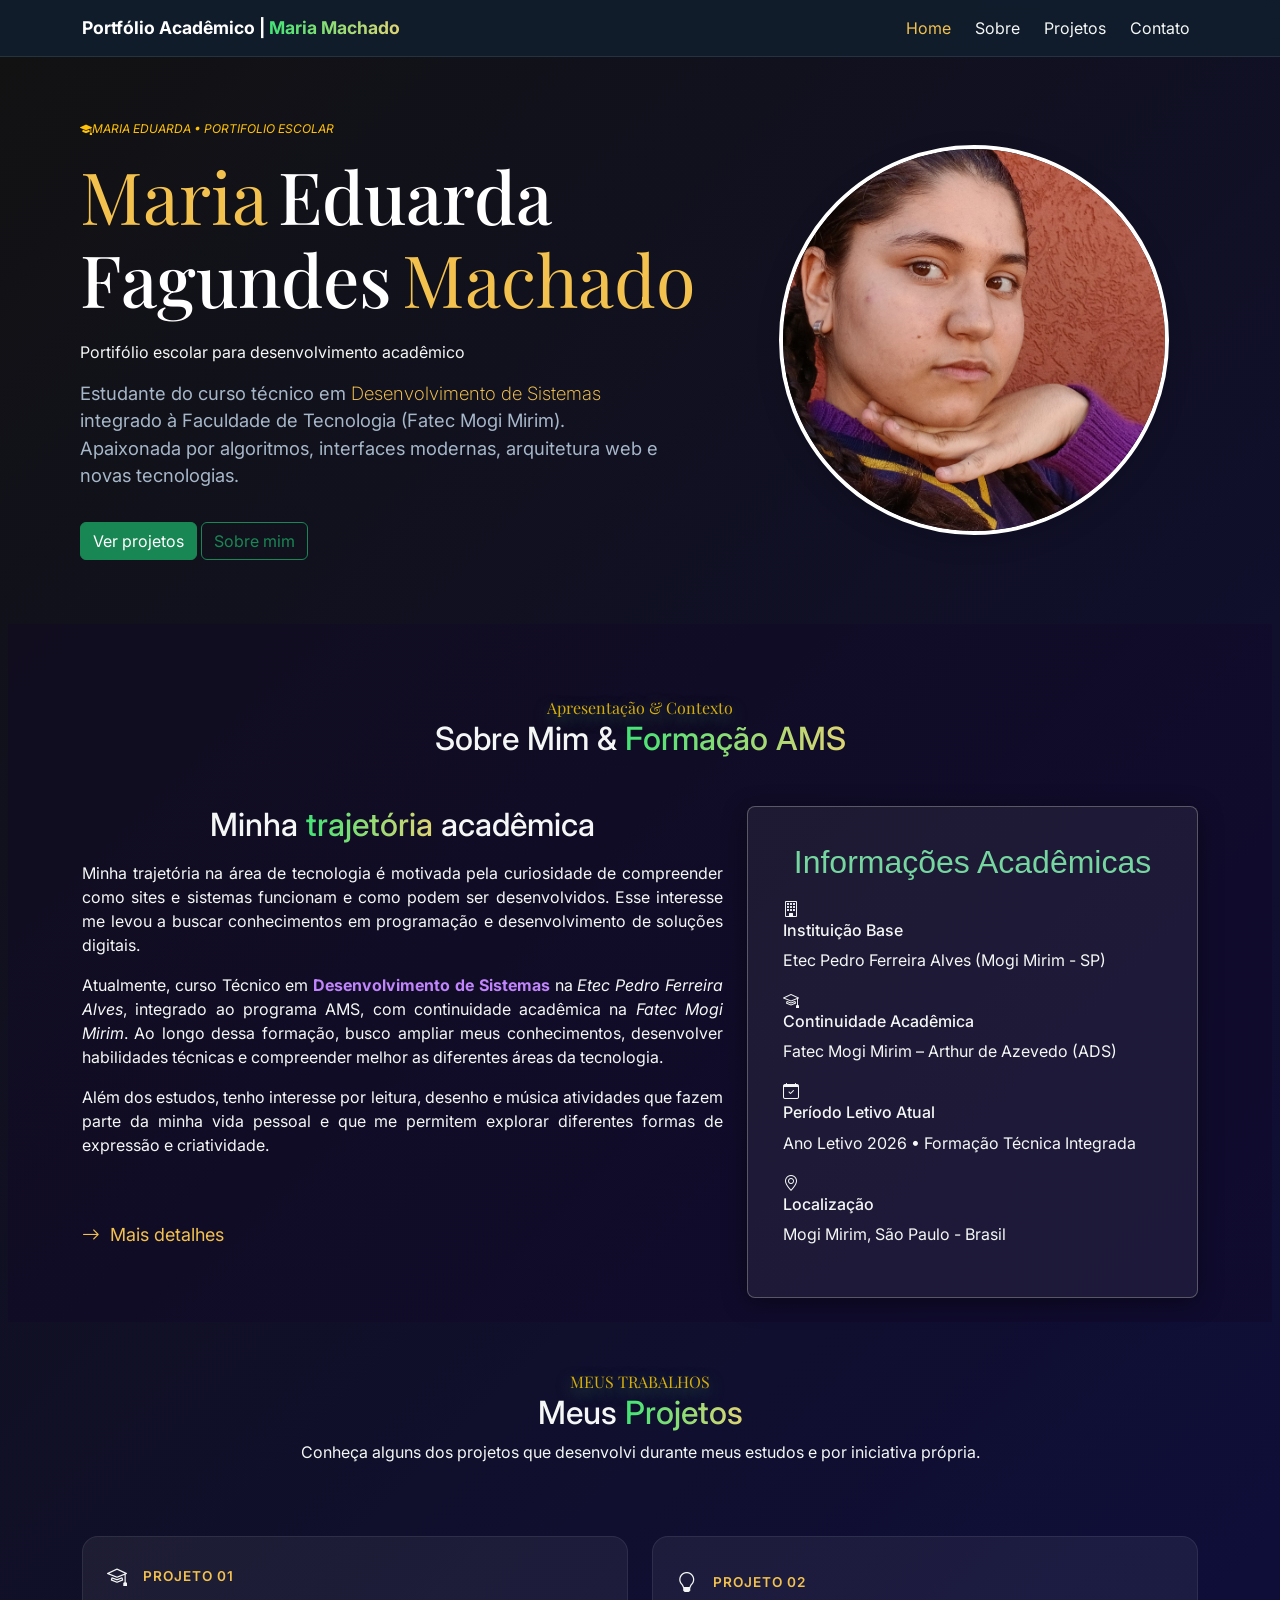
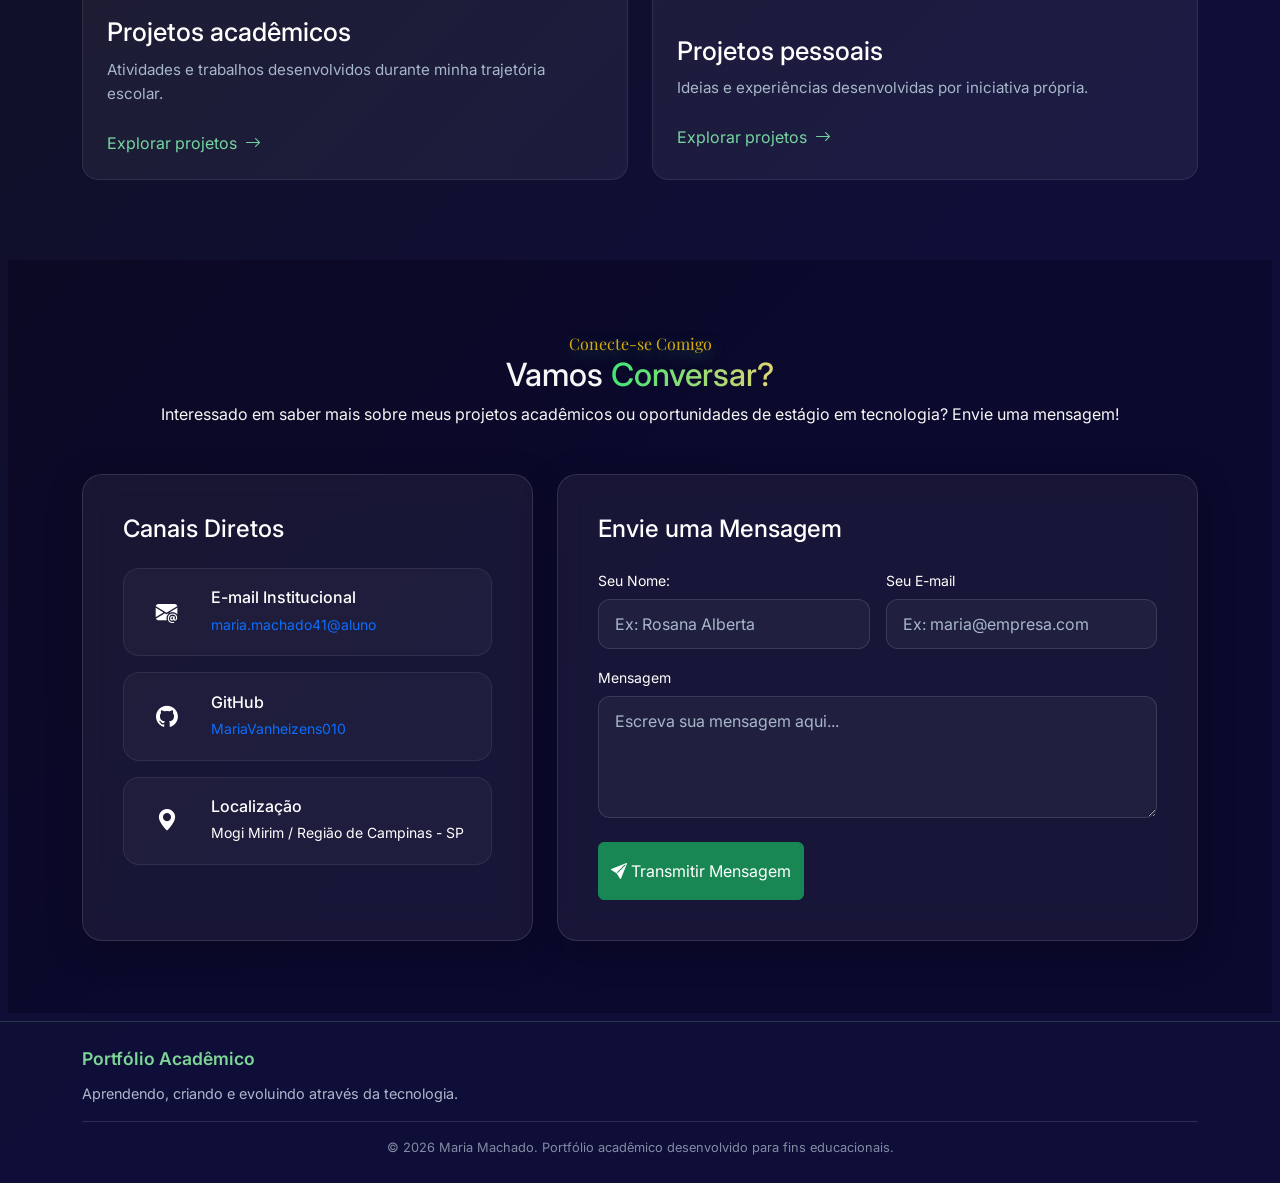
<file: index.html>
<!DOCTYPE html>
<html lang="pt-br">

<head>
    <meta charset="UTF-8">
    <meta name="viewport" content="width=device-width, initial-scale=1.0">
    <title>portifolio Maria Eduarda</title>

    <link href="https://cdn.jsdelivr.net/npm/bootstrap@5.3.8/dist/css/bootstrap.min.css" rel="stylesheet"
        integrity="sha384-sRIl4kxILFvY47J16cr9ZwB07vP4J8+LH7qKQnuqkuIAvNWLzeN8tE5YBujZqJLB" crossorigin="anonymous">
    <link rel="stylesheet" href="css/style.css">

    <link rel="stylesheet" href="https://cdn.jsdelivr.net/npm/bootstrap-icons@1.13.1/font/bootstrap-icons.min.css">

    <!--Roboto-->
    <link rel="preconnect" href="https://fonts.googleapis.com">
    <link rel="preconnect" href="https://fonts.gstatic.com" crossorigin>
    <link href="https://fonts.googleapis.com/css2?family=Roboto+Slab:wght@400;500;600;700;800&display=swap"
        rel="stylesheet">

    <!--inner-->
    <link rel="preconnect" href="https://fonts.googleapis.com">
    <link rel="preconnect" href="https://fonts.gstatic.com" crossorigin>
    <link
        href="https://fonts.googleapis.com/css2?family=Inter:wght@300;400;500;600;700&family=Poppins:wght@500;600;700;800&display=swap"
        rel="stylesheet">

    <!--Montserrat-->
    <link rel="preconnect" href="https://fonts.googleapis.com">
    <link rel="preconnect" href="https://fonts.gstatic.com" crossorigin>
    <link href="https://fonts.googleapis.com/css2?family=Montserrat:wght@600&display=swap" rel="stylesheet">

    <!--perdi a fonte-->
    <link rel="preconnect" href="https://fonts.googleapis.com">
    <link rel="preconnect" href="https://fonts.gstatic.com" crossorigin>
    <link
        href="https://fonts.googleapis.com/css2?family=DM+Sans:wght@300;400;500;600&family=Playfair+Display:wght@400;500;600&display=swap"
        rel="stylesheet">

</head>

<body>

    <header>

        <nav class="navbar navbar-expand-lg navbar-dark fixed-top navbar-custom" aria-label="Navegação principal">
            <div class="container">

                <!-- Nome do portfólio -->
                <a class="navbar-brand navbar-brand-logo" href="#home">
                    <span>
                        Portfólio Acadêmico |
                        <span class="text-gradient-color">Maria Machado</span>
                    </span>
                </a>

                <!-- Botão para abrir o menu no celular -->
                <button class="navbar-toggler" type="button" data-bs-toggle="collapse" data-bs-target="#navbarNav"
                    aria-controls="navbarNav" aria-expanded="false" aria-label="Abrir ou fechar menu">

                    <span class="navbar-toggler-icon"></span>
                </button>

                <div class="collapse navbar-collapse" id="navbarNav">
                    <ul class="navbar-nav ms-auto">
                        <li class="nav-item">
                            <a class="nav-link active" aria-current="page" href="#home">
                                Home
                            </a>
                        </li>
                        <li class="nav-item">
                            <a class="nav-link" href="#sobre">
                                Sobre
                            </a>
                        </li>
                        <li class="nav-item">
                            <a class="nav-link" href="#projetos">
                                Projetos
                            </a>
                        </li>
                        <li class="nav-item">
                            <a class="nav-link" href="#contato">
                                Contato
                            </a>
                        </li>
                    </ul>
                </div>
            </div>
        </nav>
    </header>

    <main>
        <!--==================================================================================================-->
        <!--============================ HOME =====================================================-->
        <!--==================================================================================================-->

        <section class="hero-section" id="home">
            <div class="container-inicial">
                <div class="row align-items-center">

                    <!-- COLUNA DO TEXTO -->
                    <div class="col-lg-7">
                        <div class="badge-glass mb-3">
                            <i class="bi bi-mortarboard-fill text-warning">MARIA EDUARDA • PORTIFOLIO ESCOLAR</i>
                        </div>
                        <h1 id="nomecabecario">
                            <strong>Maria</strong> Eduarda <br>
                            Fagundes <strong>Machado</strong>
                        </h1>
                        <p>Portifólio escolar para desenvolvimento acadêmico</p>
                        <p class="hero-description">
                            Estudante do curso técnico em
                            <strong>Desenvolvimento de Sistemas</strong>
                            integrado à Faculdade de Tecnologia
                            (Fatec Mogi Mirim). Apaixonada por algoritmos,
                            interfaces modernas, arquitetura web e novas
                            tecnologias.
                        </p>
                        <!-- BOTÕES -->
                        <div class="hero-botoes mt-4">
                            <a href="#projetos" class="btn btn-success">Ver projetos</a>
                            <a href="#sobre" class="btn btn-outline-success">Sobre mim</a>
                        </div>
                    </div>
                    <div class="col-lg-5">
                        <div class="foto-container">
                            <img src="IMG/minha-foto.jpg" alt="Foto de perfil" class="foto-perfil img-fluid">
                        </div>
                    </div>
                </div>
            </div>
        </section>

        <!--==================================================================================================-->
        <!--================================ SOBRE =====================================================-->
        <!--==================================================================================================-->


        <section id="sobre">
            <div class="container py-4">
                <div class="section-title-wrap mt-5">
                    <span class="section-tag">Apresentação &amp; Contexto</span>
                    <h2 class="section-title">Sobre Mim &amp; <span class="text-gradient-color">Formação AMS</span></h2>
                </div>

                <div class="row g-4">
                    <!-- Card Biografia & Objetivos -->
                    <div class="col-lg-7">
                        <div class="mim-sobre">
                            <h3 class="h2 mb-3 text-center">Minha <span class="text-gradient-color">trajetória</span>
                                acadêmica</h3>
                            <p>
                                Minha trajetória na área de tecnologia é motivada
                                pela curiosidade de compreender como sites e sistemas
                                funcionam e como podem ser desenvolvidos. Esse
                                interesse me levou a buscar conhecimentos em
                                programação e desenvolvimento de soluções digitais.
                            </p>

                            <p>
                                Atualmente, curso Técnico em
                                <strong>Desenvolvimento de Sistemas</strong>
                                na <em>Etec Pedro Ferreira Alves</em>, integrado ao
                                programa AMS, com continuidade acadêmica na
                                <em>Fatec Mogi Mirim</em>. Ao longo dessa formação,
                                busco ampliar meus conhecimentos, desenvolver
                                habilidades técnicas e compreender melhor as
                                diferentes áreas da tecnologia.
                            </p>

                            <p>
                                Além dos estudos, tenho interesse por leitura,
                                desenho e música atividades que fazem parte da minha vida
                                pessoal e que me permitem explorar diferentes formas
                                de expressão e criatividade.
                            </p>
                        </div>
                        <button class="btn-voltar mt-5" onclick="window.location.href = 'sobre.html'">
                            <i class="bi bi-arrow-right"></i> Mais detalhes
                        </button>
                    </div>
                    <!-- Card Ficha Técnica & Informações Rápidas -->
                    <div class="col-lg-5">
                        <div class="painel">
                            <h5 class="h2 mb-3 text-center">Informações Acadêmicas</h5>

                            <div class="info-item">
                                <div class="info-icon-wrapper">
                                    <i class="bi bi-building"></i>
                                </div>
                                <div class="info-content">
                                    <h6>Instituição Base</h6>
                                    <p>Etec Pedro Ferreira Alves (Mogi Mirim - SP)</p>
                                </div>
                            </div>

                            <div class="info-item">
                                <div class="info-icon-wrapper">
                                    <i class="bi bi-mortarboard"></i>
                                </div>
                                <div class="info-content">
                                    <h6>Continuidade Acadêmica</h6>
                                    <p>Fatec Mogi Mirim – Arthur de Azevedo (ADS)</p>
                                </div>
                            </div>

                            <div class="info-item">
                                <div class="info-icon-wrapper">
                                    <i class="bi bi-calendar-check"></i>
                                </div>
                                <div class="info-content">
                                    <h6>Período Letivo Atual</h6>
                                    <p>Ano Letivo 2026 • Formação Técnica Integrada</p>
                                </div>
                            </div>

                            <div class="info-item">
                                <div class="info-icon-wrapper">
                                    <i class="bi bi-geo-alt"></i>
                                </div>
                                <div class="info-content">
                                    <h6>Localização</h6>
                                    <p>Mogi Mirim, São Paulo - Brasil</p>
                                </div>
                            </div>
                        </div>
                    </div>
                </div>
            </div>
        </section>

        <!--==================================================================================================-->
        <!--============================ PROJETOS =====================================================-->
        <!--==================================================================================================-->



        <section id="projetos" class="py-5">
            <div class="container projetos-section">
                <div class="section-title-wrap text-center">
                    <span class="section-tag">MEUS TRABALHOS</span>
                    <h2 class="section-title">
                        Meus <span class="text-gradient-color">Projetos</span>
                    </h2>
                    <p class="section-subtitle projetos-description">
                        Conheça alguns dos projetos que desenvolvi durante
                        meus estudos e por iniciativa própria.
                    </p>
                </div>

                <div class="row g-4 projetos-grid">

                    <div class="col-12 col-md-6">
                        <a href="projetos.html#projetos-sala" class="projeto-link">
                            <article class="projeto-destaque">
                                <i class="bi bi-mortarboard projeto-icon"></i>
                                <span class="projeto-numero">PROJETO 01</span>

                                <div class="projeto-conteudo">
                                    <h3>Projetos acadêmicos</h3>
                                    <p>
                                        Atividades e trabalhos desenvolvidos
                                        durante minha trajetória escolar.
                                    </p>
                                    <span class="projeto-acao"> Explorar projetos <i class="bi bi-arrow-right"></i>
                                    </span>
                                </div>
                            </article>
                        </a>
                    </div>

                    <div class="col-12 col-md-6">
                        <a href="projetos.html#projetos-casa" class="projeto-link">
                            <article class="projeto-destaque">
                                <i class="bi bi-lightbulb projeto-icon"></i>
                                <span class="projeto-numero"> PROJETO 02</span>
                                <div class="projeto-conteudo">
                                    <h3>Projetos pessoais</h3>
                                    <p>
                                        Ideias e experiências desenvolvidas
                                        por iniciativa própria.
                                    </p>
                                    <span class="projeto-acao"> Explorar projetos <i class="bi bi-arrow-right"></i>
                                    </span>
                                </div>
                            </article>
                        </a>
                    </div>

                </div>
            </div>
        </section>


        <!--==================================================================================================-->
        <!--============================ CONTATO =====================================================-->
        <!--==================================================================================================-->


        <section id="contato" class="py-5">
            <div class="container py-4">
                <div class="section-title-wrap">
                    <span class="section-tag">Conecte-se Comigo</span>
                    <h2 class="section-title">Vamos <span class="text-gradient-color">Conversar?</span></h2>
                    <p class="section-subtitle">
                        Interessado em saber mais sobre meus projetos acadêmicos ou oportunidades de estágio em
                        tecnologia? Envie uma mensagem!
                    </p>
                </div>

                <div class="row g-4 justify-content-center">
                    <!-- Coluna Canais Diretos -->
                    <div class="col-lg-5">
                        <div class="glass-panel contact-card h-100">
                            <h3 class="h4 text-white mb-4">Canais Diretos</h3>

                            <a href="maria.machado41@aluno.cps.sp.gov.br"
                                class="contact-method-pill text-decoration-none d-flex">
                                <div class="contact-icon bg-grad-violet text-white">
                                    <i class="bi bi-envelope-at-fill"></i>
                                </div>
                                <div>
                                    <h6 class="text-white mb-1">E-mail Institucional</h6>
                                    <span class="small">maria.machado41@aluno</span>
                                </div>
                            </a>

                            <a href="https://github.com/MariaVanheizens010" target="_blank" rel="noopener noreferrer"
                                class="contact-method-pill text-decoration-none d-flex">
                                <div class="contact-icon bg-grad-emerald text-white">
                                    <i class="bi bi-github"></i>
                                </div>
                                <div>
                                    <h6 class="text-white mb-1">GitHub</h6>
                                    <span class="small">MariaVanheizens010</span>
                                </div>
                            </a>

                            <div class="contact-method-pill d-flex">
                                <div class="contact-icon bg-grad-amber text-white">
                                    <i class="bi bi-geo-alt-fill"></i>
                                </div>
                                <div>
                                    <h6 class="text-white mb-1">Localização</h6>
                                    <span class="small">Mogi Mirim / Região de Campinas - SP</span>
                                </div>
                            </div>
                        </div>
                    </div>

                    <div class="col-lg-7">
                        <div class="glass-panel contact-card">
                            <h3 class="h4 text-white mb-4">Envie uma Mensagem</h3>
                            <form id="contactForm"
                                onsubmit="event.preventDefault(); alert('Obrigado pela mensagem! Este é um formulário demonstrativo do portfólio acadêmico.');">
                                <div class="row g-3">
                                    <div class="col-md-6">
                                        <label for="nome" class="form-label small">Seu Nome:</label>
                                        <input type="text" id="nome" class="form-control form-control-glass"
                                            placeholder="Ex: Rosana Alberta" required>
                                    </div>

                                    <div class="col-md-6">
                                        <label for="email" class="form-label small">Seu E-mail</label>
                                        <input type="email" id="email" class="form-control form-control-glass"
                                            placeholder="Ex: maria@empresa.com" required>
                                    </div>

                                    <div class="col-12">
                                        <label for="mensagem" class="form-label small">Mensagem</label>
                                        <textarea id="mensagem" rows="4" class="form-control form-control-glass"
                                            placeholder="Escreva sua mensagem aqui..." required></textarea>
                                    </div>

                                    <div class="col-12 mt-4">
                                        <button type="submit" class="btn btn-success w-30 py-3">
                                            <i class="bi bi-send-fill"></i> Transmitir Mensagem
                                        </button>
                                    </div>

                                </div>
                            </form>

                        </div>
                    </div>
                </div>
            </div>
        </section>
    </main>
    <!--==================================================================================================-->
    <!--============================ FOOTER =====================================================-->
    <!--==================================================================================================-->


    <footer class="footer-portfolio ">
        <div class="container py-4">
            <div class="row align-items-center gy-4">
                <div class="col-12 col-md-6 text-center text-md-start">
                    <a href="index.html#home" class="footer-brand"> Portfólio Acadêmico</a>

                    <p class="footer-description mb-0">
                        Aprendendo, criando e evoluindo através da tecnologia.
                    </p>
                </div>
            </div>

            <hr class="footer-divider">
            <!-- Direitos autorais -->
            <div class="text-center footer-bottom">
                <p class="mb-0">
                    &copy; 2026 Maria Machado.
                    Portfólio acadêmico desenvolvido para fins educacionais.
                </p>
            </div>
        </div>
    </footer>

    <script src="https://cdn.jsdelivr.net/npm/bootstrap@5.3.8/dist/js/bootstrap.bundle.min.js"></script>
</body>

</html>
</file>
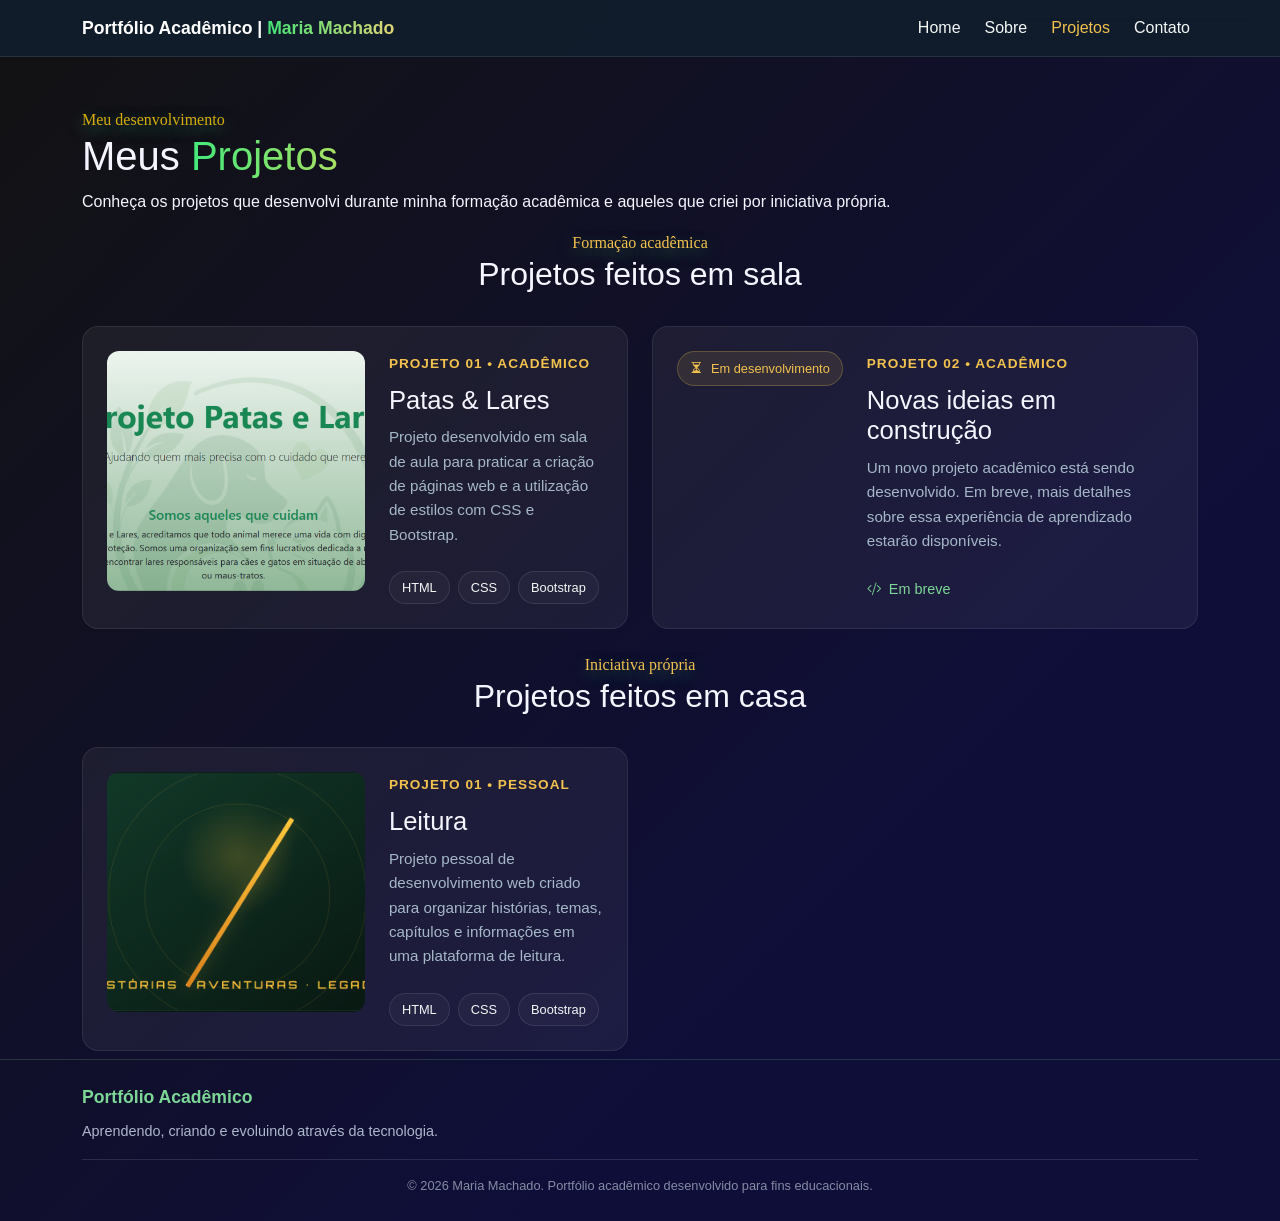
<file: projetos.html>
<!DOCTYPE html>
<html lang="pt-br">

<head>
    <meta charset="UTF-8">
    <meta name="viewport" content="width=device-width, initial-scale=1.0">

    <title>Meus Projetos | Portfólio Acadêmico</title>

    <link href="https://cdn.jsdelivr.net/npm/bootstrap@5.3.8/dist/css/bootstrap.min.css" rel="stylesheet">

    <link rel="stylesheet" href="css/style.css">

    <link rel="stylesheet" href="https://cdn.jsdelivr.net/npm/bootstrap-icons@1.13.1/font/bootstrap-icons.min.css">
</head>

<body>
    <header>

        <nav class="navbar navbar-expand-lg navbar-dark fixed-top navbar-custom" aria-label="Navegação principal">
            <div class="container">

                <!-- Nome do portfólio -->
                <a class="navbar-brand navbar-brand-logo" href="#home">
                    <span>
                        Portfólio Acadêmico |
                        <span class="text-gradient-color">Maria Machado</span>
                    </span>
                </a>

                <!-- Botão para abrir o menu no celular -->
                <button class="navbar-toggler" type="button" data-bs-toggle="collapse" data-bs-target="#navbarNav"
                    aria-controls="navbarNav" aria-expanded="false" aria-label="Abrir ou fechar menu">

                    <span class="navbar-toggler-icon"></span>
                </button>

                <div class="collapse navbar-collapse" id="navbarNav">
                    <ul class="navbar-nav ms-auto">
                        <li class="nav-item">
                            <a class="nav-link" aria-current="page" href="index.html#home">
                                Home
                            </a>
                        </li>
                        <li class="nav-item">
                            <a class="nav-link" href="index.html#sobre">
                                Sobre
                            </a>
                        </li>
                        <li class="nav-item">
                            <a class="nav-link active" href="index.html#projetos">
                                Projetos
                            </a>
                        </li>
                        <li class="nav-item">
                            <a class="nav-link" href="index.html#contato">
                                Contato
                            </a>
                        </li>
                    </ul>
                </div>
            </div>
        </nav>
    </header>

    <main>

        <!-- APRESENTAÇÃO -->
        <section class="projetos-hero">
            <div class="container">
                <span class="section-tag">Meu desenvolvimento</span>

                <h1>
                    Meus <span class="text-gradient-color">Projetos</span>
                </h1>
                <p>
                    Conheça os projetos que desenvolvi durante minha formação
                    acadêmica e aqueles que criei por iniciativa própria.
                </p>
            </div>
        </section>

        <!-- PROJETOS FEITOS EM SALA -->
        <section id="projetos-sala" class="secao-projetos">
            <div class="container">
                <div class="section-title-wrap">
                    <span class="section-tag iniciativa">Formação acadêmica</span>
                    <h2 class="section-title">Projetos feitos em sala</h2>
                </div>

                <div class="row g-4">
                    <div class="col-12 col-md-6">
                        <a href="https://patas-lares.vercel.app/" class="projeto-link">
                            <article class="projeto-destaque">
                                <div class="projeto-imagem">
                                    <img src="IMG/patas&lares.png" class="img-fluid" alt="Logo da ONG Patas&LAres">
                                </div>
                                <div class="projeto-conteudo">
                                    <span class="projeto-numero">PROJETO 01 • ACADÊMICO</span>
                                    <h3>Patas & Lares</h3>
                                    <p>
                                        Projeto desenvolvido em sala de aula para praticar a criação de páginas web e a
                                        utilização de estilos com CSS e Bootstrap.
                                    </p>
                                    <div class="tecnologias">
                                        <span>HTML</span>
                                        <span>CSS</span>
                                        <span>Bootstrap</span>
                                    </div>
                                </div>
                            </article>
                        </a>
                    </div>

                    <div class="col-12 col-md-6">
                        <article class="projeto-destaque projeto-em-andamento">
                            <div class="projeto-status">
                                <i class="bi bi-hourglass-split"></i>
                                <span>Em desenvolvimento</span>
                            </div>
                            <div class="projeto-conteudo">
                                <span class="projeto-numero">PROJETO 02 • ACADÊMICO</span>
                                <h3>Novas ideias em construção</h3>
                                <p>
                                    Um novo projeto acadêmico está sendo desenvolvido.
                                    Em breve, mais detalhes sobre essa experiência
                                    de aprendizado estarão disponíveis.
                                </p>

                                <span class="projeto-em-breve"><i class="bi bi-code-slash"></i>Em breve</span>
                            </div>

                        </article>
                    </div>

                </div>
            </div>
        </section>

        <!-- PROJETOS FEITOS EM CASA -->
        <section id="projetos-casa" class="secao-projetos mt-4">
            <div class="container">

                <div class="section-title-wrap">
                    <span class="section-tag iniciativa">Iniciativa própria</span>
                    <h2 class="section-title">Projetos feitos em casa</h2>
                </div>

                <div class="row g-4">
                    <div class="col-12 col-md-6">
                        <a href="https://estudospw.vercel.app/" class="projeto-link">
                            <article class="projeto-destaque">
                                <div class="projeto-imagem">
                                    <img src="IMG/prototipoLogo.png" class="img-fluid"
                                        alt="Identidade visual do site de leitura">
                                </div>
                                <div class="projeto-conteudo">
                                    <span class="projeto-numero">PROJETO 01 • PESSOAL</span>
                                    <h3>Leitura</h3>
                                    <p>
                                        Projeto pessoal de desenvolvimento web criado
                                        para organizar histórias, temas, capítulos
                                        e informações em uma plataforma de leitura.
                                    </p>
                                    <div class="tecnologias">
                                        <span>HTML</span>
                                        <span>CSS</span>
                                        <span>Bootstrap</span>
                                    </div>
                                </div>
                            </article>
                        </a>
                    </div>
                </div>
            </div>
        </section>
    </main>

    <footer class="footer-portfolio ">
        <div class="container py-4">
            <div class="row align-items-center gy-4">
                <div class="col-12 col-md-6 text-center text-md-start">
                    <a href="index.html#home" class="footer-brand">
                        Portfólio Acadêmico
                    </a>

                    <p class="footer-description mb-0">
                        Aprendendo, criando e evoluindo através da tecnologia.
                    </p>
                </div>
            </div>

            <hr class="footer-divider">
            <!-- Direitos autorais -->
            <div class="text-center footer-bottom">
                <p class="mb-0">
                    &copy; 2026 Maria Machado.
                    Portfólio acadêmico desenvolvido para fins educacionais.
                </p>
            </div>
        </div>
    </footer>
</body>

</html>
</file>
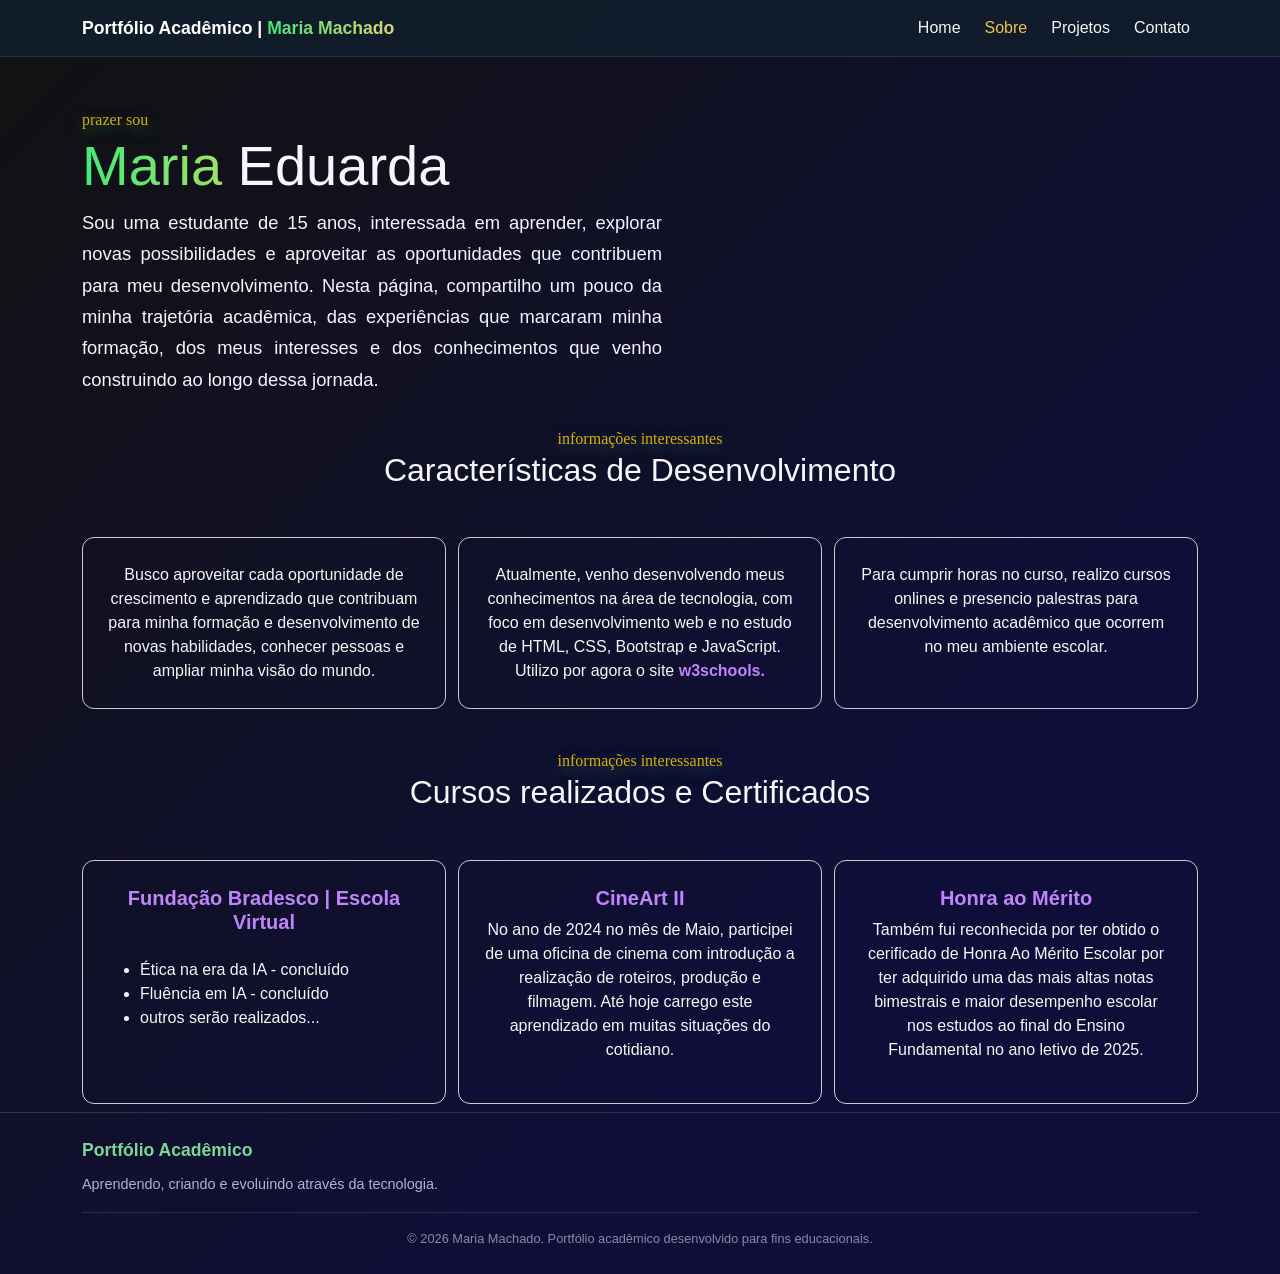
<file: sobre.html>
<!DOCTYPE html>
<html lang="pt-br">

<head>
    <meta charset="UTF-8">
    <meta name="viewport" content="width=device-width, initial-scale=1.0">

    <title>Meus Projetos | Portfólio Acadêmico</title>

    <link href="https://cdn.jsdelivr.net/npm/bootstrap@5.3.8/dist/css/bootstrap.min.css" rel="stylesheet">

    <link rel="stylesheet" href="css/style.css">

    <link rel="stylesheet" href="https://cdn.jsdelivr.net/npm/bootstrap-icons@1.13.1/font/bootstrap-icons.min.css">
</head>

<body>
    <header>

        <nav class="navbar navbar-expand-lg navbar-dark fixed-top navbar-custom" aria-label="Navegação principal">
            <div class="container">

                <!-- Nome do portfólio -->
                <a class="navbar-brand navbar-brand-logo" href="#home">
                    <span>
                        Portfólio Acadêmico |
                        <span class="text-gradient-color">Maria Machado</span>
                    </span>
                </a>

                <!-- Botão para abrir o menu no celular -->
                <button class="navbar-toggler" type="button" data-bs-toggle="collapse" data-bs-target="#navbarNav"
                    aria-controls="navbarNav" aria-expanded="false" aria-label="Abrir ou fechar menu">

                    <span class="navbar-toggler-icon"></span>
                </button>

                <div class="collapse navbar-collapse" id="navbarNav">
                    <ul class="navbar-nav ms-auto">
                        <li class="nav-item">
                            <a class="nav-link" aria-current="page" href="index.html#home">
                                Home
                            </a>
                        </li>
                        <li class="nav-item">
                            <a class="nav-link active" href="index.html#sobre">
                                Sobre
                            </a>
                        </li>
                        <li class="nav-item">
                            <a class="nav-link" href="index.html#projetos">
                                Projetos
                            </a>
                        </li>
                        <li class="nav-item">
                            <a class="nav-link" href="index.html#contato">
                                Contato
                            </a>
                        </li>
                    </ul>
                </div>
            </div>
        </nav>
    </header>


    <main>

        <!-- APRESENTAÇÃO -->
        <section class="projetos-hero">
            <div class="container">
                <span class="section-tag">prazer sou</span>

                <h1 class="display-4">
                    <span class="text-gradient-color">Maria </span>Eduarda
                </h1>

                <p class="sobre-description">
                    Sou uma estudante de 15 anos, interessada em aprender, explorar novas possibilidades e aproveitar as
                    oportunidades que contribuem para meu desenvolvimento. Nesta página, compartilho um pouco da minha
                    trajetória acadêmica, das experiências que marcaram minha formação, dos meus interesses e dos
                    conhecimentos que venho construindo ao longo dessa jornada.
                </p>
            </div>
        </section>

        <!-- PROJETOS FEITOS EM SALA -->
        <section id="informacoes" class="secao-informativa mb-3">
            <div class="container">
                <div class="section-title-wrap">
                    <span class="section-tag">informações interessantes</span>
                    <h2 class="section-title">Características de Desenvolvimento</h2>
                </div>

                <div class="sobre-mim-grid">
                    <p class="assuntos">
                        Busco aproveitar cada oportunidade de crescimento e aprendizado que contribuam para minha
                        formação e desenvolvimento de novas habilidades, conhecer pessoas e ampliar minha
                        visão do mundo.
                    </p>
                    <p class="assuntos">
                        Atualmente, venho desenvolvendo meus conhecimentos na área de tecnologia, com foco em
                        desenvolvimento web e no estudo de HTML, CSS, Bootstrap e JavaScript. Utilizo por agora o site
                        <strong>w3schools.</strong>
                    </p>
                    <p class="assuntos">
                        Para cumprir horas no curso, realizo cursos onlines e presencio palestras para desenvolvimento
                        acadêmico que ocorrem no meu ambiente escolar.
                    </p>
                </div>
            </div>
        </section>

        <section id="informacoes" class="secao-informativa mt-4">
            <div class="container">
                <div class="section-title-wrap">
                    <span class="section-tag">informações interessantes</span>
                    <h2 class="section-title">Cursos realizados e Certificados</h2>
                </div>

                <div class="sobre-mim-grid">
                    <div class="assuntos">
                        <h3 class="h5"><strong> Fundação Bradesco | Escola Virtual</strong></h3>
                        <ul class="mt-4">
                            <li>Ética na era da IA - concluído</li>
                            <li>Fluência em IA - concluído</li>
                            <li>outros serão realizados...</li>
                        </ul>
                    </div>
                    <div class="assuntos">
                        <h3 class="h5"><strong>CineArt II</strong></h3>
                        <p>
                            No ano de 2024 no mês de Maio, participei de uma oficina de cinema com introdução a
                            realização de roteiros, produção e filmagem. Até hoje carrego este aprendizado em muitas
                            situações do cotidiano.
                        </p>
                    </div>
                    <div class="assuntos">
                        <h3 class="h5"><strong>Honra ao Mérito</strong></h3>
                        <p>
                            Também fui reconhecida por ter obtido o cerificado de Honra Ao Mérito Escolar por ter
                            adquirido uma das mais altas notas bimestrais e maior desempenho escolar nos estudos ao
                            final do Ensino Fundamental no ano letivo de 2025.
                        </p>
                    </div>
                </div>
        </section>
        
    </main>
    <footer class="footer-portfolio ">
        <div class="container py-4">
            <div class="row align-items-center gy-4">
                <div class="col-12 col-md-6 text-center text-md-start">
                    <a href="index.html#home" class="footer-brand">
                        Portfólio Acadêmico
                    </a>

                    <p class="footer-description mb-0">
                        Aprendendo, criando e evoluindo através da tecnologia.
                    </p>
                </div>
            </div>

            <hr class="footer-divider">
            <!-- Direitos autorais -->
            <div class="text-center footer-bottom">
                <p class="mb-0">
                    &copy; 2026 Maria Machado.
                    Portfólio acadêmico desenvolvido para fins educacionais.
                </p>
            </div>
        </div>
    </footer>
</body>

</html>
</file>
<file: css/style.css>
:root {
    /*Fontes*/
    --font-inner: 'Inter', sans-serif;
    --font-Montserrat: 'Montserrat', sans-serif;
    --font-Roboto: 'Roboto', sans-serif;
    --font-titulo: 'Playfair Display', serif;

    /* ===== CORES GERAIS ===== */
    --gold: #F2C14E;
    --text: #F4F7F5;
    --muted: #A6B7C8;
    --green: #75D6A0;

    /* ===== FUNDO E NAVEGAÇÃO ===== */
    --bg-principal: #101D2C;
    --bg-secundario: #182B3D;
    --bg-navbar: rgba(16, 29, 44, 0.94);

    /* ===== SEÇÃO SOBRE ===== */
    --bg-painel: rgba(255, 255, 255, 0.06);
    --title: #75D6A0;

    /* ===== PROJETOS ===== */
    --shadow-bg: rgba(117, 214, 160, 0.12);
    --projeto-borda: rgba(255, 255, 255, 0.12);

    /* ===== EFEITO GLASS ===== */
    --glass-bg: rgba(255, 255, 255, 0.055);
    --glass-blur: blur(15px);
    --glass-border: 1px solid rgba(255, 255, 255, 0.12);
    --glass-border-hover: 1px solid rgba(117, 214, 160, 0.45);
    --glass-shadow: 0 10px 35px rgba(0, 0, 0, 0.25);
    --glass-shadow-glow: 0 10px 40px rgba(117, 214, 160, 0.12);

    /* ===== CORES DE APOIO ===== */
    --accent-green: #4db17a;
    --accent-blue: #8CB9E8;
    --white: #FFFFFF;

    /* ===== TRANSIÇÕES ===== */
    --transition-fast: 0.2s ease;
    --transition-smooth: 0.3s ease;


}

.text-gradient-color {
    background: linear-gradient(90deg, #42e475, #dfd474);
    -webkit-background-clip: text;
    background-clip: text;
    -webkit-text-fill-color: transparent;
}

strong {
    color: #C084FC;
}

html {
    background: #06011d;
    overflow-x: hidden;
    overscroll-behavior: none;
}

body {
    min-height: 100vh;
    overflow-x: hidden;

    background: linear-gradient(135deg, #121212, #0f0e39 70%);

    color: var(--text);
    margin: 0;
    font-family: var(--font-inner);
    z-index: 1;
}

body::before {
    content: '';
    position: fixed;
    top: -15vw;
    left: 20%;
    width: 50vw;
    height: 50vw;
    background: radial-gradient(circle, rgba(139, 92, 246, 0.12) 0%, transparent 65%);
    filter: blur(80px);
    z-index: -1;
    pointer-events: none;
}

body::after {
    content: '';
    position: fixed;
    bottom: 5vw;
    right: 5%;
    width: 45vw;
    height: 45vw;
    background: radial-gradient(circle, rgba(6, 182, 212, 0.09) 0%, transparent 70%);
    filter: blur(90px);
    z-index: -1;
    pointer-events: none;
}

/*--------------NAVBAR--------------*/
/*===================================================================================================================================================*/
/*===================================================================================================================================================*/

.navbar {
    background-color: var(--bg-navbar);
    color: var(--text);
    backdrop-filter: blur(3px);
}

.navbar-nav {
    display: flex;
    flex-wrap: wrap;
    gap: 8px;
    list-style: none;
}

.nav-link {
    color: var(--text);
}

.navbar .nav-link.active {
    color: var(--gold);
}

.navbar a:hover {
    color: var(--gold);
    text-decoration: none;
    transition: 0.6s ease;
}

.navbar .active:hover {
    text-decoration: none;
    transition: 0.6s ease;
}

.navbar-brand-logo {
    display: flex;
    align-items: center;
    gap: 0.6rem;
    font-family: var(--font-inner);
    font-weight: 700;
    font-size: 1.25rem;
    color: #ffffff !important;
}

/* ===== NAVBAR RESPONSIVA ===== */

.navbar-custom {
    background-color: var(--bg-navbar);
    color: var(--text);
    -webkit-backdrop-filter: blur(12px);
    backdrop-filter: blur(12px);
    border-bottom: 1px solid rgba(255, 255, 255, 0.1);
}

/* Nome do portfólio */
.navbar-custom .navbar-brand-logo {
    color: #ffffff;
    font-size: 1.1rem;
    white-space: normal;
    line-height: 1.4;
    max-width: calc(100% - 60px);
}

/* Links */
.navbar-custom .nav-link {
    color: var(--text);
    transition: color 0.3s ease;
}

.navbar-custom .nav-link:hover,
.navbar-custom .nav-link.active {
    color: var(--gold);
}

/* Botão do menu */
.navbar-custom .navbar-toggler {
    border: 1px solid rgba(255, 255, 255, 0.5);
    padding: 0.4rem 0.65rem;
    flex-shrink: 0;
}

.navbar-custom .navbar-toggler:focus {
    box-shadow: 0 0 0 0.15rem rgba(255, 200, 61, 0.35);
}

/* Organização em celulares e tablets */
@media (max-width: 991.98px) {
    .navbar-custom .navbar-collapse {
        flex-basis: 100%;
        padding-top: 0.75rem;
    }

    .navbar-custom .navbar-nav {
        flex-direction: column;
        flex-wrap: nowrap;
        gap: 0.25rem;
    }

    .navbar-custom .nav-link {
        display: block;
        padding: 0.65rem 0.25rem;
    }
}

/* Celulares estreitos */
@media (max-width: 400px) {
    .navbar-custom .navbar-brand-logo {
        font-size: 0.9rem;
    }
}


/*===================================================================================================================================================*/
/*--------------HERO--------------*/
/*===================================================================================================================================================*/

main {
    z-index: 2;
    padding: 4px;
    margin: 4px;
}

.container-inicial {
    width: min(1120px, 96%);
    margin: 0 auto;
}

.hero-section {
    position: relative;
    padding: 7rem 0 4rem;
}

.hero-section .container {
    padding-left: 30px;
    padding-right: 30px;
}

.hero-section .badge-glass {
    font-size: 12px;
}

.hero-description {
    font-size: 1.15rem;
    color: var(--muted);
    max-width: 580px;
    margin-bottom: 2rem;
}

#nomecabecario {
    font-family: var(--font-titulo);
    word-spacing: -8px;
    font-size: 4.5rem;
    font-weight: 500;
    line-height: 1.15;
    margin: 0 0 1.25rem 0;
    color: white;
}

#home strong {
    font-weight: 250;
    color: var(--gold);
}

.hero-avatar-wrapper {
    position: relative;
    display: flex;
    align-items: center;
    justify-content: center;
    padding: 30px;
}

.foto-container {
    display: flex;
    justify-content: center;
    align-items: center;
    margin: 20px auto;
}

.foto-perfil {
    width: 390px;
    height: 390px;

    object-fit: cover;
    object-position: center;

    border-radius: 50%;
    border: 4px solid #ffffff;

    box-shadow: 0 8px 25px rgba(0, 0, 0, 0.15);

    transition: transform 0.3s ease,
        box-shadow 0.3s ease;
}

.foto-perfil:hover {
    transform: scale(1.04);
    box-shadow: 0 12px 30px rgba(0, 0, 0, 0.22);
}

@media (max-width: 576px) {
    .foto-perfil {
        width: 220px;
        height: 220px;
    }
}

/*===================================================================================================================================================*/
/*--------------SECTION--------------*/
/*===================================================================================================================================================*/

section#sobre {
    background-color: #1007265f;
}

.mim-sobre {
    text-align: justify;
}

.section-tag {
    max-width: 100%;
    font-family: var(--font-titulo);
    color: #e0b50bf3;
    text-shadow: 0 5px 15px #45965eb8;
}

.section-title-wrap {
    text-align: center;
    margin-bottom: 3.0rem;
}

.section-title-wrap .section-title {
    max-width: 100%;
}

.painel {
    border: 1px solid #8d8d8d8a;
    border-radius: 8px;
    padding: 2.2rem;
    height: 100%;
    box-shadow: 0 5px 25px rgba(0, 0, 0, 0.406);
    background-color: var(--bg-painel);
}

.painel:hover {
    border: 1px solid #b67e0e8a;
    box-shadow: 0 5px 25px rgba(255, 213, 0, 0.285);
    transition: 0.3s ease;
}

.painel .h2 {
    font-weight: 300;
    margin-bottom: 4px;
    color: var(--title);
    font-family: var(--font-Roboto);
}

.painel p {
    text-align: justify;
    line-height: 1.5rem;
    color: var(--text);
}

.btn-voltar {
    background: none;
    border: none;
    color: var(--gold);
    font-size: 18px;
    cursor: pointer;
    padding: 0;
}

.btn-voltar i {
    margin-right: 5px;
}

.btn-voltar:hover {
    color: var(--accent-green);
    transition: var(--transition-smooth);
}

.sobre-description {
    font-size: 1.15rem;
    color: var(--muted);
    max-width: 580px;
    margin-bottom: 2rem;
    text-align: justify;
}


.sobre-mim-grid {
    display: grid;
    grid-template-columns: repeat(3, 1fr);
    gap: 12px;
}

.assuntos {
    border: 1px solid #ccc;
    border-radius: 12px;
    padding: 25px;
    text-align: center;

}

.assuntos:hover {
    transition: var(--transition-smooth);
    transform: translateY(-3px);
    box-shadow: 0 5px 15px rgba(0, 0, 0, 0.15);
    border-color: #7fad94;
}

.assuntos ul {
    text-align: justify !important;
}

.assuntos li:hover {
    color: var(--gold);

}

/* Tablets */
@media (max-width: 991.98px) {
    .sobre-mim-grid {
        grid-template-columns: repeat(2, minmax(0, 1fr));
        gap: 1.25rem;
    }
}

/* Celulares */
@media (max-width: 575.98px) {
    .sobre-mim-grid {
        grid-template-columns: minmax(0, 1fr);
        gap: 1rem;
    }

    .secao-informativa .container {
        padding-left: 1rem;
        padding-right: 1rem;
    }

    .section-title {
        font-size: clamp(1.35rem, 5vw, 1.8rem);
        overflow-wrap: break-word;
    }

    .section-tag {
        font-size: 0.8rem;
    }

    .assuntos {
        font-size: 0.95rem;
    }
}

/*===================================================================================================================================================*/
/*-------------PROJETOS-------------*/
/*===================================================================================================================================================*/

/* ========================================
   1. PÁGINA INICIAL — SEÇÃO DE PROJETOS
======================================== */

#projetos {
    padding: 50px 0;
}

/* Cartões da página inicial */
#projetos .projeto-destaque {
    display: flex;
    flex-direction: row;
    flex-wrap: wrap;
    align-items: center;

    width: 100%;
    height: 100%;
    min-height: 220px;
    padding: 1.5rem;
    gap: 1rem;

    box-sizing: border-box;
    border: 1px solid rgba(255, 255, 255, 0.08);
    border-radius: 16px;
    background: var(--glass-bg, rgba(255, 255, 255, 0.045));

    transition: border-color 0.3s ease,
                background-color 0.3s ease,
                transform 0.3s ease,
                box-shadow 0.3s ease;
}

/* Efeito ao passar o mouse */
#projetos .projeto-link:hover .projeto-destaque {
    border-color: rgba(124, 214, 149, 0.6);
    background-color: rgba(255, 255, 255, 0.07);
    transform: translateY(-4px);
    box-shadow: 0 10px 30px rgba(0, 0, 0, 0.3);
}

/* Links dos cartões */
.projeto-link {
    display: block;
    height: 100%;
    color: inherit;
    text-decoration: none;
}

.projeto-link:hover {
    color: inherit;
    text-decoration: none;
}

/* Ícones, números e conteúdo */
.projeto-icon {
    flex-shrink: 0;
    font-size: 20px;
    margin: 0;
}

.projeto-numero {
    display: inline-block;
    width: auto;
    margin: 0;

    color: var(--gold, #f2c14e);
    font-size: 0.85rem;
    font-weight: 600;
    letter-spacing: 1px;
}

#projetos .projeto-conteudo {
    flex: 0 0 100%;
    width: 100%;
    min-width: 0;
}

#projetos .projeto-conteudo h3 {
    margin: 10px 0;
    color: #ffffff;
    font-size: 1.6rem;
}

#projetos .projeto-conteudo p {
    margin-bottom: 1.5rem;
    color: var(--muted, #aeb6cb);
    font-size: 0.95rem;
    line-height: 1.6;
}

/* Texto de ação */
#projetos .projeto-acao {
    display: inline-flex;
    align-items: center;
    gap: 8px;

    color: var(--green);
    transition: color 0.3s ease;
}

#projetos .projeto-link:hover .projeto-acao {
    color: var(--gold, #f2c14e);
}

/* Espaçamento da grade */
#projetos .projetos-grid {
    margin-top: 1rem;
    margin-bottom: 2rem;
}

#projetos .projetos-grid > div {
    display: flex;
}


/* ========================================
   2. TECNOLOGIAS DOS PROJETOS
======================================== */

.tecnologias {
    display: flex;
    flex-wrap: wrap;
    gap: 8px;
    margin-top: 15px;
}

.tecnologias span {
    padding: 6px 12px;

    background: rgba(255, 255, 255, 0.03);
    border: 1px solid rgba(255, 255, 255, 0.1);
    border-radius: 20px;

    color: var(--text, #e7e8f5);
    font-size: 0.8rem;
    font-weight: 500;

    transition: background-color 0.2s ease,
                border-color 0.2s ease,
                transform 0.2s ease;
}

.tecnologias span:hover {
    background: rgba(139, 92, 246, 0.15);
    border-color: #8b5cf6;
    color: #ffffff;
    transform: translateY(-2px);
}


/* ========================================
   3. IMAGENS DOS PROJETOS
======================================== */

.projeto-imagem {
    flex: 1;
    min-width: 0;
}

.projeto-imagem img {
    display: block;
    width: 100%;
    height: 240px;
    object-fit: cover;
    border-radius: 12px;
}


/* ========================================
   4. PÁGINA projetos.html
======================================== */

/* Apresentação */
.projetos-hero {
    padding-top: 100px;
}

.projetos-hero h1,
.projetos-hero p,
.secao-projetos .section-title {
    color: #f5f5ff;
}

.projetos-hero p {
    line-height: 1.7;
}

.projetos-hero .text-gradient-color {
    background: linear-gradient(90deg, #43e97b, #a8e063);
    -webkit-background-clip: text;
    background-clip: text;
    -webkit-text-fill-color: transparent;
}

/* Espaçamento das seções */
.projetos-sala,
.projetos-casa {
    padding: 2rem;
    margin-top: 4px;
}

.secao-projetos .section-title-wrap {
    margin-bottom: 2rem;
}

.secao-projetos .section-tag,
.secao-projetos .projeto-numero {
    color: #f2c14e;
}

/* Cartões da página de projetos */
.secao-projetos .projeto-destaque {
    display: flex;
    flex-direction: row;
    flex-wrap: nowrap;
    align-items: flex-start;
    justify-content: flex-start;
    gap: 24px;

    width: 100%;
    height: 100%;
    min-height: 200px;
    padding: 24px;

    box-sizing: border-box;
    background: var(--glass-bg, rgba(255, 255, 255, 0.045));
    border: 1px solid rgba(255, 255, 255, 0.08);
    border-radius: 16px;

    transition: border-color 0.3s ease,
                transform 0.3s ease,
                box-shadow 0.3s ease;
}

/* Hover dos cartões */
.secao-projetos .projeto-link:hover .projeto-destaque {
    border-color: rgba(124, 214, 149, 0.5);
    transform: translateY(-4px);
    box-shadow: 0 10px 30px rgba(0, 0, 0, 0.3);
}

/* Imagens ao lado do conteúdo */
.secao-projetos .projeto-imagem {
    flex: 0 0 52%;
    max-width: 52%;
    min-width: 0;
}

.secao-projetos .projeto-imagem img {
    display: block;
    width: 100%;
    height: 240px;
    object-fit: cover;
    border-radius: 12px;
}

/* Texto dos cartões */
.secao-projetos .projeto-conteudo {
    flex: 1 1 0%;
    width: auto;
    min-width: 0;
}

.secao-projetos .projeto-conteudo h3 {
    margin: 10px 0;
    color: #f5f5ff;
    font-size: 1.6rem;
}

.secao-projetos .projeto-conteudo p {
    margin-bottom: 1.5rem;
    color: var(--muted, #aeb6cb);
    font-size: 0.95rem;
    line-height: 1.6;
}

/* Links sem sublinhado */
.secao-projetos .projeto-link,
.secao-projetos .projeto-link:hover {
    display: block;
    height: 100%;
    color: inherit;
    text-decoration: none;
}

/* Etiqueta de projeto em andamento */
.secao-projetos .projeto-status {
    display: inline-flex;
    align-items: center;
    gap: 8px;

    padding: 7px 12px;
    border-radius: 20px;
    background: rgba(242, 193, 78, 0.1);
    border: 1px solid rgba(242, 193, 78, 0.25);

    color: #f2c14e;
    font-size: 0.8rem;
}

.secao-projetos .projeto-em-breve {
    display: inline-flex;
    align-items: center;
    gap: 8px;

    color: #7cd695;
    font-size: 0.9rem;
}


/* ========================================
   5. RESPONSIVIDADE
======================================== */

@media (max-width: 767px) {
    #projetos {
        padding: 35px 0;
    }

    #projetos .projeto-destaque {
        min-height: 180px;
        padding: 1.25rem;
    }

    #projetos .projeto-conteudo h3 {
        font-size: 1.3rem;
    }

    .secao-projetos .projeto-destaque {
        flex-direction: column;
        flex-wrap: wrap;
        gap: 18px;
        padding: 18px;
    }

    .secao-projetos .projeto-imagem {
        flex: 0 0 auto;
        width: 100%;
        max-width: 100%;
    }

    .secao-projetos .projeto-imagem img {
        height: auto;
        max-height: 280px;
    }

    .secao-projetos .projeto-conteudo {
        flex: 1 1 auto;
        width: 100%;
    }

    .secao-projetos .projeto-conteudo h3 {
        font-size: 1.35rem;
    }

    .projetos-sala,
    .projetos-casa {
        padding: 1rem;
    }
}

/*===================================================================================================================================================*/
/*-------------Contato-------------*/
/*===================================================================================================================================================*/
#contato {
    background-color: #0701185f;
}

.contact-card {
    padding: 2.5rem;
    color: white;
    text-decoration: none;
}

.glass-panel {
    background: var(--glass-bg);
    backdrop-filter: var(--glass-blur);
    -webkit-backdrop-filter: var(--glass-blur);
    border: var(--glass-border);
    box-shadow: var(--glass-shadow);
    border-radius: 1.25rem;
    transition: transform var(--transition-smooth), border-color var(--transition-smooth), box-shadow var(--transition-smooth);
}

.glass-panel:hover {
    border: var(--glass-border-hover);
    box-shadow: var(--glass-shadow-glow);
}

.contact-method-pill {
    display: flex;
    align-items: center;
    gap: 1.25rem;
    padding: 1.2rem;
    background: rgba(255, 255, 255, 0.03);
    border: 1px solid rgba(255, 255, 255, 0.08);
    border-radius: 1rem;
    margin-bottom: 1rem;
    transition: all var(--transition-smooth);
}

.contact-method-pill:hover {
    background: rgba(255, 255, 255, 0.07);
    border-color: rgba(139, 92, 246, 0.4);
    transform: translateX(4px);
}

.contact-icon {
    width: 48px;
    height: 48px;
    border-radius: 12px;
    display: flex;
    align-items: center;
    justify-content: center;
    font-size: 1.35rem;
    flex-shrink: 0;
}

.form-control-glass {
    background: rgba(255, 255, 255, 0.04) !important;
    border: 1px solid rgba(255, 255, 255, 0.12) !important;
    color: #ffffff !important;
    border-radius: 0.75rem;
    padding: 0.75rem 1rem;
    transition: all var(--transition-fast);
}

.form-control-glass:focus {
    background: rgba(255, 255, 255, 0.07) !important;
    border-color: var(--accent-green) !important;
    box-shadow: 0 0 0 3px rgba(139, 92, 246, 0.25) !important;
    color: #ffffff !important;
}

.form-control-glass::placeholder {
    color: var(--muted);
}


html,
body {
    overflow-x: hidden;
}

@media (max-width: 768px) {
    .projeto-destaque-trabalho {
        flex-direction: column;
        align-items: stretch;
        gap: 20px;
    }

    .projeto-imagem {
        width: 100%;
    }

    .projeto-imagem img {
        height: auto;
        max-height: 280px;
        object-fit: contain;
    }
}





/* ========================================
   FOOTER — PORTFÓLIO ACADÊMICO
======================================== */

.footer-portfolio {
    border-top: 1px solid rgba(124, 214, 149, 0.2);
    padding-top: 0px;
}

/* Nome do portfólio */
.footer-brand {
    display: inline-block;
    margin-bottom: 10px;

    color: #7cd695;
    font-size: 1.1rem;
    font-weight: 600;
    text-decoration: none !important;

    transition: color 0.3s ease;
}

.footer-brand:hover {
    color: #f2c14e;
}

/* Texto final */
.footer-bottom {
    color: #858ba3;
    font-size: 0.8rem;
    line-height: 1.6;
}
/* Footer do portfólio */
.footer-portfolio {
    border-top: 1px solid rgba(124, 214, 149, 0.2);
}

.footer-brand {
    display: inline-block;
    margin-bottom: 10px;
    color: #7cd695;
    font-size: 1.1rem;
    font-weight: 600;
    text-decoration: none;
}

.footer-description {
    color: #aeb6cb;
    font-size: 0.9rem;
    line-height: 1.6;
}

.footer-divider {
    border-color: rgba(255, 255, 255, 0.12);
    opacity: 1;
}
</file>
